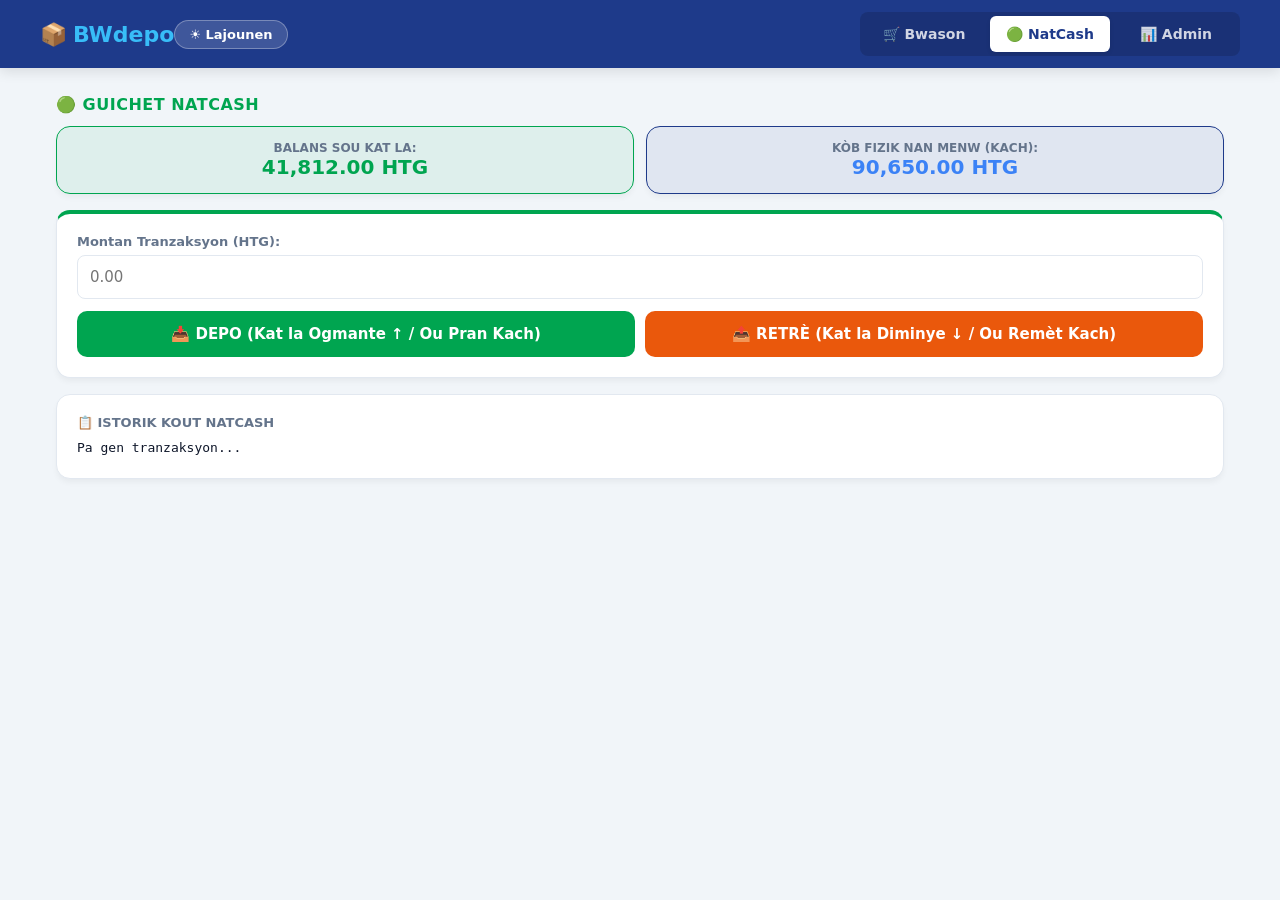
<file: Natcash.html>
<!DOCTYPE html>
<html lang="ht">
<head>
    <meta charset="UTF-8">
    <meta name="viewport" content="width=device-width, initial-scale=1.0">
    <title>BWdepot - NatCash</title>
    <style>
        :root {
            --bg-body: #F1F5F9;
            --bg-card: #FFFFFF;
            --text-main: #0F172A;
            --text-muted: #64748B;
            --primary: #1E3A8A;
            --primary-light: #3B82F6;
            --accent: #10B981;
            --natcash: #00A550;
            --purple: #8B5CF6;
            --danger: #EF4444;
            --border: #E2E8F0;
            --nav-bg: #FFFFFF;
        }

        [data-theme="dark"] {
            --bg-body: #0F172A;
            --bg-card: #1E293B;
            --text-main: #F8FAFC;
            --text-muted: #94A3B8;
            --primary: #3B82F6;
            --primary-light: #60A5FA;
            --accent: #34D399;
            --natcash: #22C55E;
            --purple: #A78BFA;
            --danger: #F87171;
            --border: #334155;
            --nav-bg: #1E293B;
        }

        * {
            margin: 0;
            padding: 0;
            box-sizing: border-box;
            font-family: 'Segoe UI', system-ui, -apple-system, sans-serif;
            transition: background-color 0.2s, color 0.2s, border-color 0.2s;
            -webkit-tap-highlight-color: transparent;
        }

        body {
            background-color: var(--bg-body);
            color: var(--text-main);
            min-height: 100vh;
            padding-top: 130px;
            padding-bottom: 30px;
        }

        header {
            position: fixed;
            top: 0; left: 0;
            width: 100%;
            background-color: var(--primary);
            color: white;
            z-index: 1000;
            box-shadow: 0 4px 12px rgba(0, 0, 0, 0.1);
            padding: 12px;
        }

        .header-container {
            max-width: 1200px;
            margin: 0 auto;
            display: flex;
            flex-direction: column;
            gap: 10px;
        }

        .header-top { display: flex; justify-content: space-between; align-items: center; }
        .logo { font-size: 22px; font-weight: 800; display: flex; align-items: center; gap: 6px; }
        .logo span { color: #38BDF8; }

        .theme-toggle {
            background: rgba(255, 255, 255, 0.15);
            border: 1px solid rgba(255, 255, 255, 0.3);
            color: white;
            padding: 6px 14px;
            border-radius: 20px;
            font-size: 13px;
            font-weight: 600;
            cursor: pointer;
            display: flex;
            align-items: center;
            gap: 4px;
        }

        nav {
            display: flex;
            gap: 6px;
            background: rgba(0, 0, 0, 0.15);
            padding: 4px;
            border-radius: 8px;
            width: 100%;
        }

        nav a {
            flex: 1;
            background: transparent;
            border: none;
            color: rgba(255, 255, 255, 0.8);
            padding: 10px 6px;
            border-radius: 6px;
            font-size: 14px;
            font-weight: 700;
            cursor: pointer;
            text-align: center;
            text-decoration: none;
            display: block;
        }

        nav a.active {
            background-color: var(--bg-card);
            color: var(--primary);
            box-shadow: 0 2px 4px rgba(0,0,0,0.1);
        }
        [data-theme="dark"] nav a.active { color: var(--primary-light); }

        .page { padding: 0 16px; max-width: 1200px; margin: 0 auto; }

        .section-title {
            font-size: 16px;
            font-weight: 800;
            margin-bottom: 12px;
            color: var(--text-main);
            display: flex;
            align-items: center;
            gap: 6px;
            text-transform: uppercase;
            letter-spacing: 0.5px;
        }

        .card {
            background-color: var(--bg-card);
            border-radius: 14px;
            padding: 20px;
            border: 1px solid var(--border);
            box-shadow: 0 4px 6px -1px rgba(0, 0, 0, 0.05);
            margin-bottom: 16px;
        }

        .input-text {
            width: 100%;
            padding: 12px;
            border-radius: 8px;
            border: 1px solid var(--border);
            background-color: var(--bg-card);
            color: var(--text-main);
            margin-bottom: 12px;
            font-size: 15px;
            outline: none;
        }
        .input-text:focus {
            border-color: var(--primary-light);
            box-shadow: 0 0 0 2px rgba(59, 130, 246, 0.2);
        }

        .btn-main {
            width: 100%;
            padding: 14px;
            border-radius: 10px;
            border: none;
            font-size: 15px;
            font-weight: 700;
            color: white;
            cursor: pointer;
        }
        .btn-main:active, .theme-toggle:active, .btn-modal-yes:active, .btn-modal-no:active { transform: scale(0.97); opacity: 0.85; }

        .verification-modal {
            display: none;
            position: fixed;
            top: 0; left: 0;
            width: 100%; height: 100%;
            background-color: rgba(0, 0, 0, 0.7);
            z-index: 2000;
            justify-content: center;
            align-items: center;
            padding: 16px;
        }
        .verification-modal.active { display: flex !important; }

        .modal-content {
            background-color: var(--bg-card);
            color: var(--text-main);
            padding: 24px;
            border-radius: 16px;
            max-width: 440px;
            width: 100%;
            text-align: center;
            box-shadow: 0 10px 25px rgba(0,0,0,0.3);
            border: 2px solid var(--primary-light);
        }
        .modal-content h3 { margin-bottom: 12px; font-size: 19px; }
        .modal-content p { font-size: 15px; color: var(--text-muted); margin-bottom: 18px; }
        .modal-buttons { display: flex; gap: 10px; }
        .btn-modal-yes { flex: 1; background-color: var(--accent); color: white; border: none; padding: 12px; border-radius: 8px; font-weight: bold; cursor: pointer; }
        .btn-modal-no { flex: 1; background-color: var(--danger); color: white; border: none; padding: 12px; border-radius: 8px; font-weight: bold; cursor: pointer; }
        .dispute-box { display: none; margin-top: 12px; border-top: 1px dashed var(--border); padding-top: 12px; }

        @media (min-width: 768px) {
            body { padding-top: 95px; }
            .header-container { flex-direction: row; justify-content: space-between; align-items: center; }
            nav { width: auto; min-width: 380px; }
        }
    </style>
</head>
<body>

    <!-- MODAL VERIFIKASYON FON DE KÈS (NATCASH) -->
    <div id="verification-popup" class="verification-modal">
        <div class="modal-content">
            <span style="font-size: 40px;">💰</span>
            <h3 id="modal-title">Verifikasyon Kès</h3>
            <p id="modal-msg">Èske ou dakò ou jwenn kantite kòb sa a nan kès la?</p>

            <div class="modal-buttons" id="modal-initial-btns">
                <button class="btn-modal-yes" onclick="acceptFonDeKes()">Wi, Mwen Dakò! ✅</button>
                <button class="btn-modal-no" onclick="showDisputeInput()">Non, Konteste! ❌</button>
            </div>

            <div id="dispute-section" class="dispute-box">
                <label style="font-size: 13px; font-weight: bold; display: block; margin-bottom: 6px;">Ekri konbyen kòb fizik ou wè nan menw lan:</label>
                <input type="number" id="disputed-amount-input" class="input-text" placeholder="Antre kòb ki gen la a...">
                <button onclick="submitDispute()" class="btn-main" style="background-color: var(--primary);">Valide Kontestasyon an 📤</button>
            </div>
        </div>
    </div>

    <header>
        <div class="header-container">
            <div class="header-top">
                <div class="logo">📦 <span>BWdepo</span></div>
                <button class="theme-toggle" onclick="toggleTheme()" id="theme-btn">☀️ Lajounen</button>
            </div>
            <nav>
                <a href="index.html">🛒 Bwason</a>
                <a href="natcash.html" class="active">🟢 NatCash</a>
                <a href="admin.html">📊 Admin</a>
            </nav>
        </div>
    </header>

    <div id="page-natcash-tab" class="page">
        <h2 class="section-title" style="color: var(--natcash);">🟢 Guichet NatCash</h2>

        <div style="display: grid; grid-template-columns: repeat(auto-fit, minmax(240px, 1fr)); gap: 12px; margin-bottom: 16px;">
            <div class="card" style="background-color: rgba(0, 165, 80, 0.08); border: 1px solid var(--natcash); text-align: center; padding: 14px; margin-bottom: 0;">
                <span style="font-size: 12px; text-transform: uppercase; color: var(--text-muted); font-weight: bold; display: block;">Balans sou Kat la:</span>
                <strong id="vandes-natcash-display" style="font-size: 20px; color: var(--natcash);">5,000 HTG</strong>
            </div>
            <div class="card" style="background-color: rgba(30, 58, 138, 0.08); border: 1px solid var(--primary); text-align: center; padding: 14px; margin-bottom: 0;">
                <span style="font-size: 12px; text-transform: uppercase; color: var(--text-muted); font-weight: bold; display: block;">Kòb Fizik nan Menw (Kach):</span>
                <strong id="vandes-cash-display" style="font-size: 20px; color: var(--primary-light);">0 HTG</strong>
            </div>
        </div>

        <div class="card" style="border-top: 4px solid var(--natcash); margin-top:16px;">
            <label style="font-weight: 700; font-size: 13px; color: var(--text-muted); display:block; margin-bottom:6px;">Montan Tranzaksyon (HTG):</label>
            <input type="number" id="nat-amount" placeholder="0.00" class="input-text">

            <div style="display:grid; grid-template-columns: repeat(auto-fit, minmax(220px, 1fr)); gap:10px;">
                <button onclick="processNatCash('depo')" class="btn-main" style="background-color: var(--natcash);">📥 DEPO (Kat la Ogmante ↑ / Ou Pran Kach)</button>
                <button onclick="processNatCash('retre')" class="btn-main" style="background-color: #EA580C;">📤 RETRÈ (Kat la Diminye ↓ / Ou Remèt Kach)</button>
            </div>
        </div>

        <div class="card">
            <h3 style="font-size: 13px; color: var(--text-muted); margin-bottom: 8px; text-transform:uppercase;">📋 Istorik Kout NatCash</h3>
            <div id="pos-nat-logs" style="font-size: 13px; font-family: monospace; line-height: 1.5; max-height: 140px; overflow-y: auto;">
                Pa gen tranzaksyon...
            </div>
        </div>
    </div>

<script type="module">

    // Balans inisyal yo
    let natcashCardBalance = 41812.00;
    let physicalCashBalance = 90650.00;
    let accumulatedCommission = 0.00; // Komisyon k ap fèt nan jounen an

    // Array pou kenbe detay tranzaksyon yo pou nou ka modifye oswa suprime yo pita
    let lisTranzaksyon  = [];

// Fòmil pou jwenn dat demen a 7 AM fiks
    function jwennPwochenSètèA() {
         let kounye  = new Date();
         let demen = new Date(kounye);
        demen.setDate(kounye.getDate() + 1);
        demen.setHours(7, 0, 0, 0);
        return demen;}

// Pwochen dat pou lage komisyon (Demen maten a 7:00 AM)
    let datPemanKomisyon = jwennPwochenSètèA();

// Komisyon Depo an "Tranches"
    function jwennKomisyonDepo(montan) {
        if (montan < 20) return 0;
        if (montan >= 20 && montan <= 99) return 1.65;
        if (montan >= 100 && montan <= 249) return 3.31;
        if (montan >= 250 && montan <= 499) return 4.14;
        if (montan >= 500 && montan <= 999) return 6.20;
        if (montan >= 1000 && montan <= 1999) return 12.40;
        if (montan >= 2000 && montan <= 3999) return 20.60;
        if (montan >= 4000 && montan <= 7999) return 28.93;
        if (montan >= 8000 && montan <= 11999) return 35.00;
        if (montan >= 12000 && montan <= 19999) return 45.00;
        if (montan >= 20000 && montan <= 39999) return 60.00;
        if (montan >= 40000 && montan <= 59999) return 75.00;
        if (montan >= 60000 && montan <= 74999) return 90.00;
        if (montan >= 75000 && montan <= 99999) return 100.00;
        return montan * 0.001;}

// Komisyon Retrè an "Tranches"
    function jwennKomisyonRetrè(montan) {
        if (montan < 20) return 0;
        if (montan >= 20 && montan <= 99) return 1.50;
        if (montan >= 100 && montan <= 249) return 3.00;
        if (montan >= 250 && montan <= 499) return 4.50;
        if (montan >= 500 && montan <= 999) return 7.93;
        if (montan >= 1000 && montan <= 1999) return 15.48;
        if (montan >= 2000 && montan <= 3999) return 25.93;
        if (montan >= 4000 && montan <= 7999) return 36.73;
        if (montan >= 8000 && montan <= 11999) return 47.53;
        if (montan >= 12000 && montan <= 19999) return 59.00;
        if (montan >= 20000 && montan <= 39999) return 75.00;
        if (montan >= 40000 && montan <= 59999) return 95.00;
        if (montan >= 60000 && montan <= 74999) return 115.00;
        if (montan >= 75000 && montan <= 99999) return 135.00;
        return montan * 0.0015;}

// Mete afichaj yo ajou sou ekran an
    function updateNatCashDisplays() {
        let cardDisp = document.getElementById('vandes-natcash-display');
        let cashDisp = document.getElementById('vandes-cash-display');
        let komiDisp = document.getElementById('vandes-komisyon-display');

        if (cardDisp) {
            cardDisp.innerText = natcashCardBalance.toLocaleString('en-US', { minimumFractionDigits: 2, maximumFractionDigits: 2 }) + " HTG";
       }
        if (cashDisp) {
            cashDisp.innerText = physicalCashBalance.toLocaleString('en-US', { minimumFractionDigits: 2, maximumFractionDigits: 2 }) + " HTG";
        }
        if (komiDisp) {
            komiDisp.innerText = accumulatedCommission.toLocaleString('en-US', { minimumFractionDigits: 2, maximumFractionDigits: 2 }) + " HTG";
    }
}

// Ekri epi jere istorik la kòm objè pou yo ka klike sou yo
    function ajouteNanNatLog(mesaj, montan = 0, tip = 'sistèm', komisyon = 0) {
        let id = Date.now() + Math.random().toString(36).substr(2, 5);
    
    // Si se pa yon mesaj sistèm otomatik, nou sove l nan array pou modifikasyon
        if (tip !== 'sistèm') {
            lisTranzaksyon.unshift({ id: id, mesaj: mesaj, montan: montan, tip: tip, komisyon: komisyon, tan: new Date().toLocaleTimeString() });
    }
    
        aficheIstorikEkran();
}

// Fonksyon ki rann istorik la vizib epi ki mete aksyon "click" sou liy yo
    function aficheIstorikEkran() {
        const logDiv = document.getElementById('pos-nat-logs');
        if (!logDiv) return;
    
        if (lisTranzaksyon .length === 0) {
            logDiv.innerHTML = "Pa gen tranzaksyon...";
            return;}
    
    let htmlKontni = "";
    lisTranzaksyon .forEach(t => {
        let ikòn = t.tip === 'depo' ? '📥' : '📤';
        htmlKontni += `<div onclick="manijeTranzaksyon('${t.id}')" style="cursor: pointer; padding: 4px; border-bottom: 1px dashed #ddd; transition: background 0.2s;" onmouseover="this.style.backgroundColor='#eaeaea'" onmouseout="this.style.backgroundColor='transparent'">
            ⏰ ${t.tan} - ${ikòn} <strong>${t.tip.toUpperCase()}:</strong> ${t.mesaj} (Klike pou w modifye/suprime)
        </div>`;
    });
    
    logDiv.innerHTML = htmlKontni;}

// Lojik pou Suprime oswa Modifye yon tranzaksyon lè w klike sou li
function manijeTranzaksyon(id) {
    let tIndex = lisTranzaksyon .findIndex(item => item.id === id);
    if (tIndex === -1) return;
    
    let tranzaksyon = lisTranzaksyon [tIndex];
    let aksyon = prompt(`Opsyon pou tranzaksyon ${tranzaksyon.tip.toUpperCase()} ki te fèt a ${tranzaksyon.tan}:\n\nEkri "SUPRIME" pou w efase l.\nEkri "MODIFYE" pou w chanje montan an.`);
    
    if (!aksyon) return;
    
    if (aksyon.toUpperCase() === "SUPRIME") {
        // Ranvwaye balans yo anvan nou efase l
        if (tranzaksyon.tip === 'depo') {
            natcashCardBalance += tranzaksyon.montan;
            physicalCashBalance -= tranzaksyon.montan;
        } else if (tranzaksyon.tip === 'retre') {
            natcashCardBalance -= tranzaksyon.montan;
            physicalCashBalance += tranzaksyon.montan;
        }
        accumulatedCommission -= tranzaksyon.komisyon;
        
        // Retire l nan array la
        lisTranzaksyon .splice(tIndex, 1);
        alert("Tranzaksyon an suprime ak siksè, balans yo retounen nan plas yo!");
        
    } else if (aksyon.toUpperCase() === "MODIFYE") {
        let nouvoMontanKòd = prompt(`Montan aktyèl la se ${tranzaksyon.montan} HTG. Antre nouvo montan an:`);
        let nouvoMontan = parseFloat(nouvoMontanKòd);
        
        if (isNaN(nouvoMontan) || nouvoMontan <= 0) {
            alert("⚠️ Nouvo montan an pa valab!");
            return;
        }
        
        // Ann anile ansyen enpak la anvan
        if (tranzaksyon.tip === 'depo') {
            natcashCardBalance += tranzaksyon.montan;
            physicalCashBalance -= tranzaksyon.montan;
        } else if (tranzaksyon.tip === 'retre') {
            natcashCardBalance -= tranzaksyon.montan;
            physicalCashBalance += tranzaksyon.montan;
        }
        accumulatedCommission -= tranzaksyon.komisyon;
        
        // Aplike nouvo lojik la ak nouvo montan an
        tranzaksyon.montan = nouvoMontan;
        if (tranzaksyon.tip === 'depo') {
            tranzaksyon.komisyon = jwennKomisyonDepo(nouvoMontan);
            natcashCardBalance -= nouvoMontan;
            physicalCashBalance += nouvoMontan;
            tranzaksyon.mesaj = `Kliyan voye ${nouvoMontan} HTG (Komisyon an rezèv: +${tranzaksyon.komisyon.toFixed(2)} HTG) [Modifye]`;
        } else if (tranzaksyon.tip === 'retre') {
            tranzaksyon.komisyon = jwennKomisyonRetrè(nouvoMontan);
            natcashCardBalance += nouvoMontan;
            physicalCashBalance -= nouvoMontan;
            tranzaksyon.mesaj = `Kliyan retire ${nouvoMontan} HTG (Komisyon an rezèv: +${tranzaksyon.komisyon.toFixed(2)} HTG) [Modifye]`;
        }
        accumulatedCommission += tranzaksyon.komisyon;
        alert("Tranzaksyon an modifye ak siksè!");
    }
    
    updateNatCashDisplays();
    aficheIstorikEkran();
}

// Lojik pou jere bwat Kach la nan grid la (Ajoute / Retire)
function manijeKòbFizikKach() {
    let chwa = prompt(`Manadjman Kòb Fizik (Kach):\n\nEkri "AJOUTE" pou mete lajan nan kès la.\nEkri "RETIRE" pou w pran lajan nan kès la.`);
    
    if (!chwa) return;
    
    if (chwa.toUpperCase() === "AJOUTE") {
        let montanKòd = prompt("Antre montan w ap ajoute nan kès fizik la:");
        let montan = parseFloat(montanKòd);
        if (isNaN(montan) || montan <= 0) {
            alert("⚠️ Montan sa a pa valab!");
            return;
        }
        // Nòt: Pita sa ap pran nan kès la pou paj admin lan jan w te mande l la
        physicalCashBalance += montan;
        alert(`Ou ajoute ${montan.toFixed(2)} HTG nan Kòb Fizik la.`);
        
    } else if (chwa.toUpperCase() === "RETIRE") {
        let montanKòd = prompt("Antre montan w ap retire nan kès fizik la:");
        let montan = parseFloat(montanKòd);
        if (isNaN(montan) || montan <= 0) {
            alert("⚠️ Montan sa a pa valab!");
            return;
        }
        if (physicalCashBalance < montan) {
            alert("❌ Pa gen ase kòb fizik pou w retire montan sa a!");
            return;
        }
        
        let destinasyon = prompt("Ki kote lajan sa a ap ale? (Pa egzanp: BW, Depans, elatriye):");
        if (!destinasyon) destinasyon = "BW"; // Pa defo si moun nan pa mete anyen
        
        physicalCashBalance -= montan;
        alert(`Ou retire ${montan.toFixed(2)} HTG nan Kòb Fizik la. Direksyon: ${destinasyon.toUpperCase()}. Sove pou kès admin an pita!`);
    }
    
    updateNatCashDisplays();
}

// Sistèm otomatik k ap kouri chak segonn pou tcheke si l fè 7:00 AM pou l lage komisyon yo
setInterval(function tchekePemanKomisyon() {
    let kounye  = new Date();
    if (kounye  >= datPemanKomisyon) {
        if (accumulatedCommission > 0) {
            natcashCardBalance += accumulatedCommission;
            // Pou mesaj sistèm, nou pa bezwen fòse klik sou li
            const logDiv = document.getElementById('pos-nat-logs');
            if (logDiv) {
                logDiv.innerHTML = `<div>⏰ ${kounye .toLocaleTimeString()} - 💰 <strong>SISTÈM (7:00 AM):</strong> Komisyon jounen an (+${accumulatedCommission.toFixed(2)} HTG) depoze sou kat la!</div>` + logDiv.innerHTML;
            }
            accumulatedCommission = 0.00; // Reset komisyon an apre depo a fin fèt
            updateNatCashDisplays();
        }
        datPemanKomisyon = jwennPwochenSètèA(); // Repwograme pou demen ankò
    }
}, 1000);

// Fonksyon prensipal pou kalkile Depo ak Retrè
function processNatCash(type) {
    const amountInput = document.getElementById('nat-amount');
    if (!amountInput) return;

    let montan = parseFloat(amountInput.value);

    if (isNaN(montan) || montan <= 0) {
        alert("⚠️ Tanpri antre yon montan ki valab!");
        return;
    }

    if (type === 'depo') {
        if (natcashCardBalance < montan) {
            alert("❌ Ou pa gen ase balans sou kat la pou fè depo sa a!");
            return;
        }
        
        let komisyon = jwennKomisyonDepo(montan);
        
        natcashCardBalance -= montan;
        physicalCashBalance += montan;
        accumulatedCommission += komisyon;

        ajouteNanNatLog(`Kliyan voye ${montan} HTG (Komisyon an rezèv: +${komisyon.toFixed(2)} HTG)`, montan, 'depo', komisyon);
        
    } else if (type === 'retre') {
        if (physicalCashBalance < montan) {
            alert("❌ Ou pa gen ase kòb fizik (Kach) pou remèt kliyan an!");
            return;
        }

        let komisyon = jwennKomisyonRetrè(montan);

        natcashCardBalance += montan;
        physicalCashBalance -= montan;
        accumulatedCommission += komisyon;

        ajouteNanNatLog(`Kliyan retire ${montan} HTG (Komisyon an rezèv: +${komisyon.toFixed(2)} HTG)`, montan, 'retre', komisyon);
    }

    amountInput.value = '';
    updateNatCashDisplays();
}

// Ekspose fonksyon yo pou HTML ka wè yo san pwoblèm lyezon
window.processNatCash = processNatCash;
window.manijeTranzaksyon = manijeTranzaksyon;
window.manijeKòbFizikKach = manijeKòbFizikKach;

// Ekzekite afichaj la pou premye fwa lè paj la louvri
updateNatCashDisplays();
</script>
</body>
</html>
</file>
